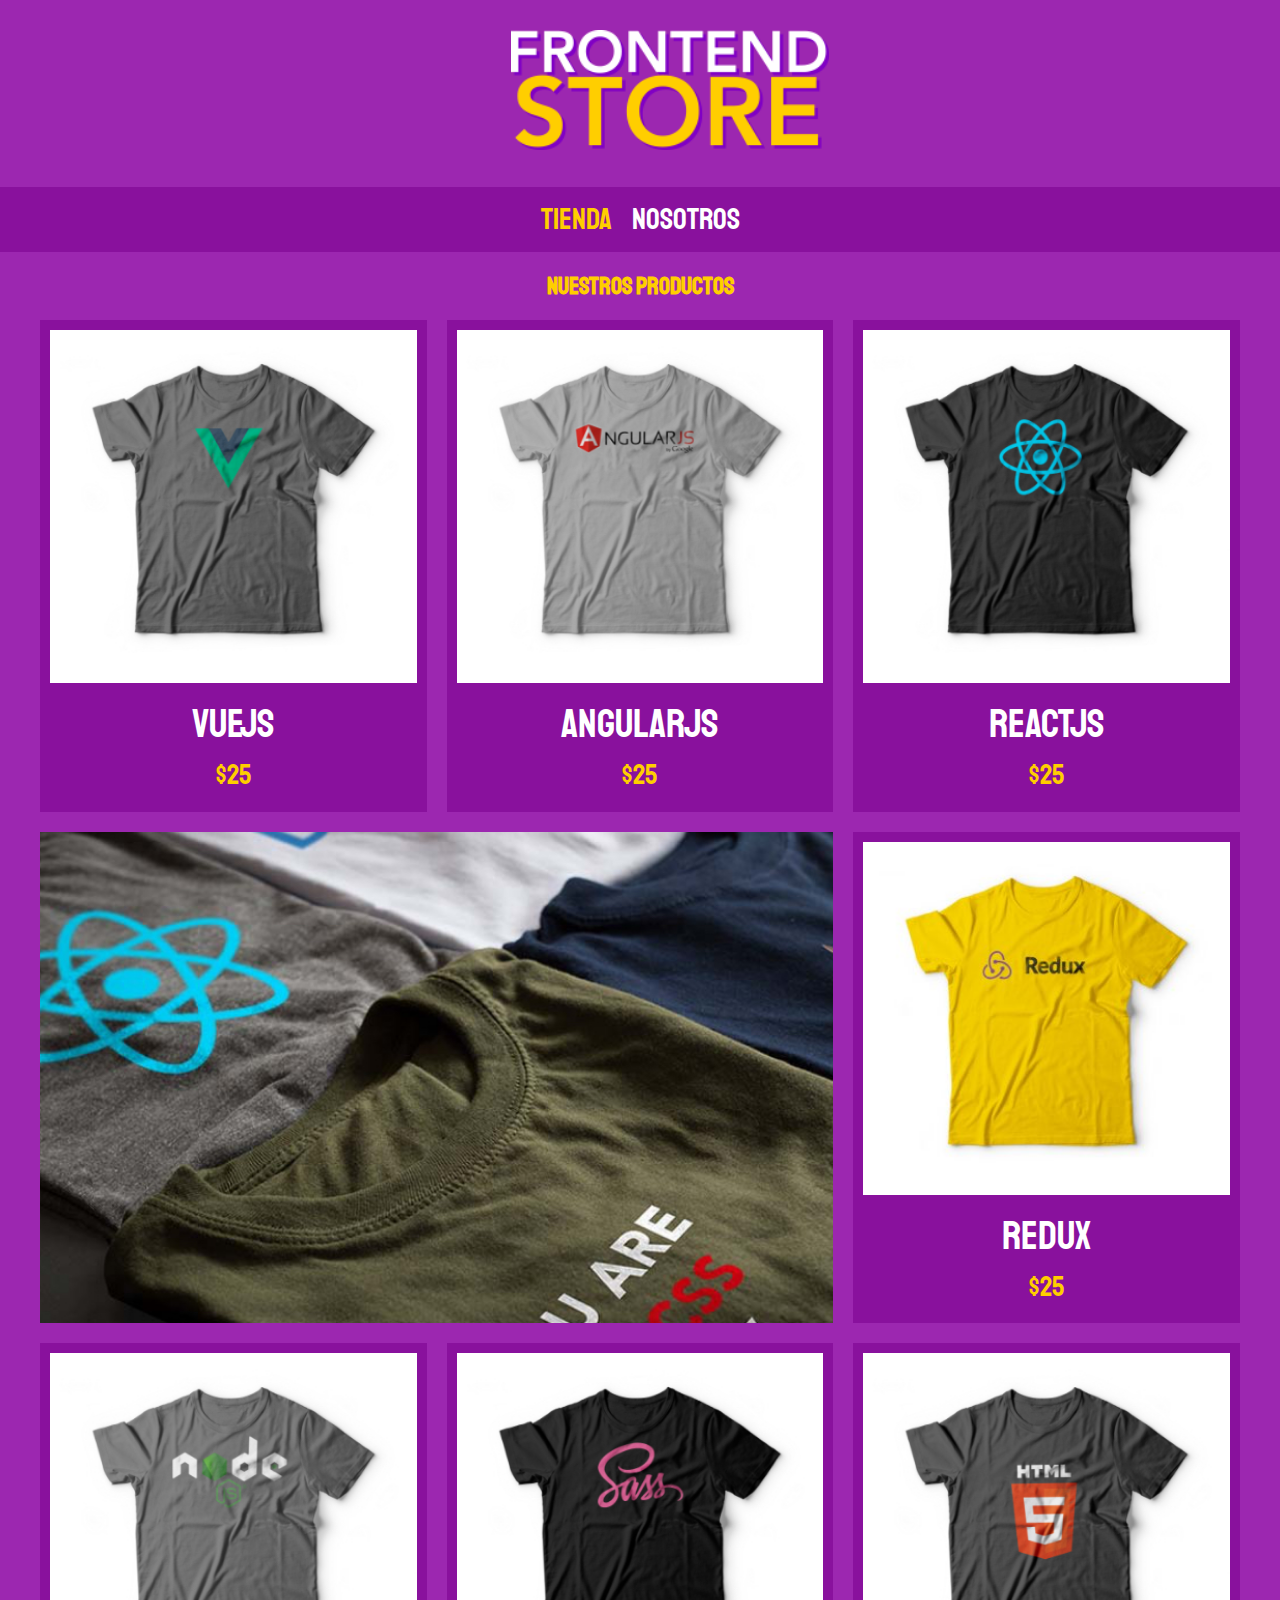
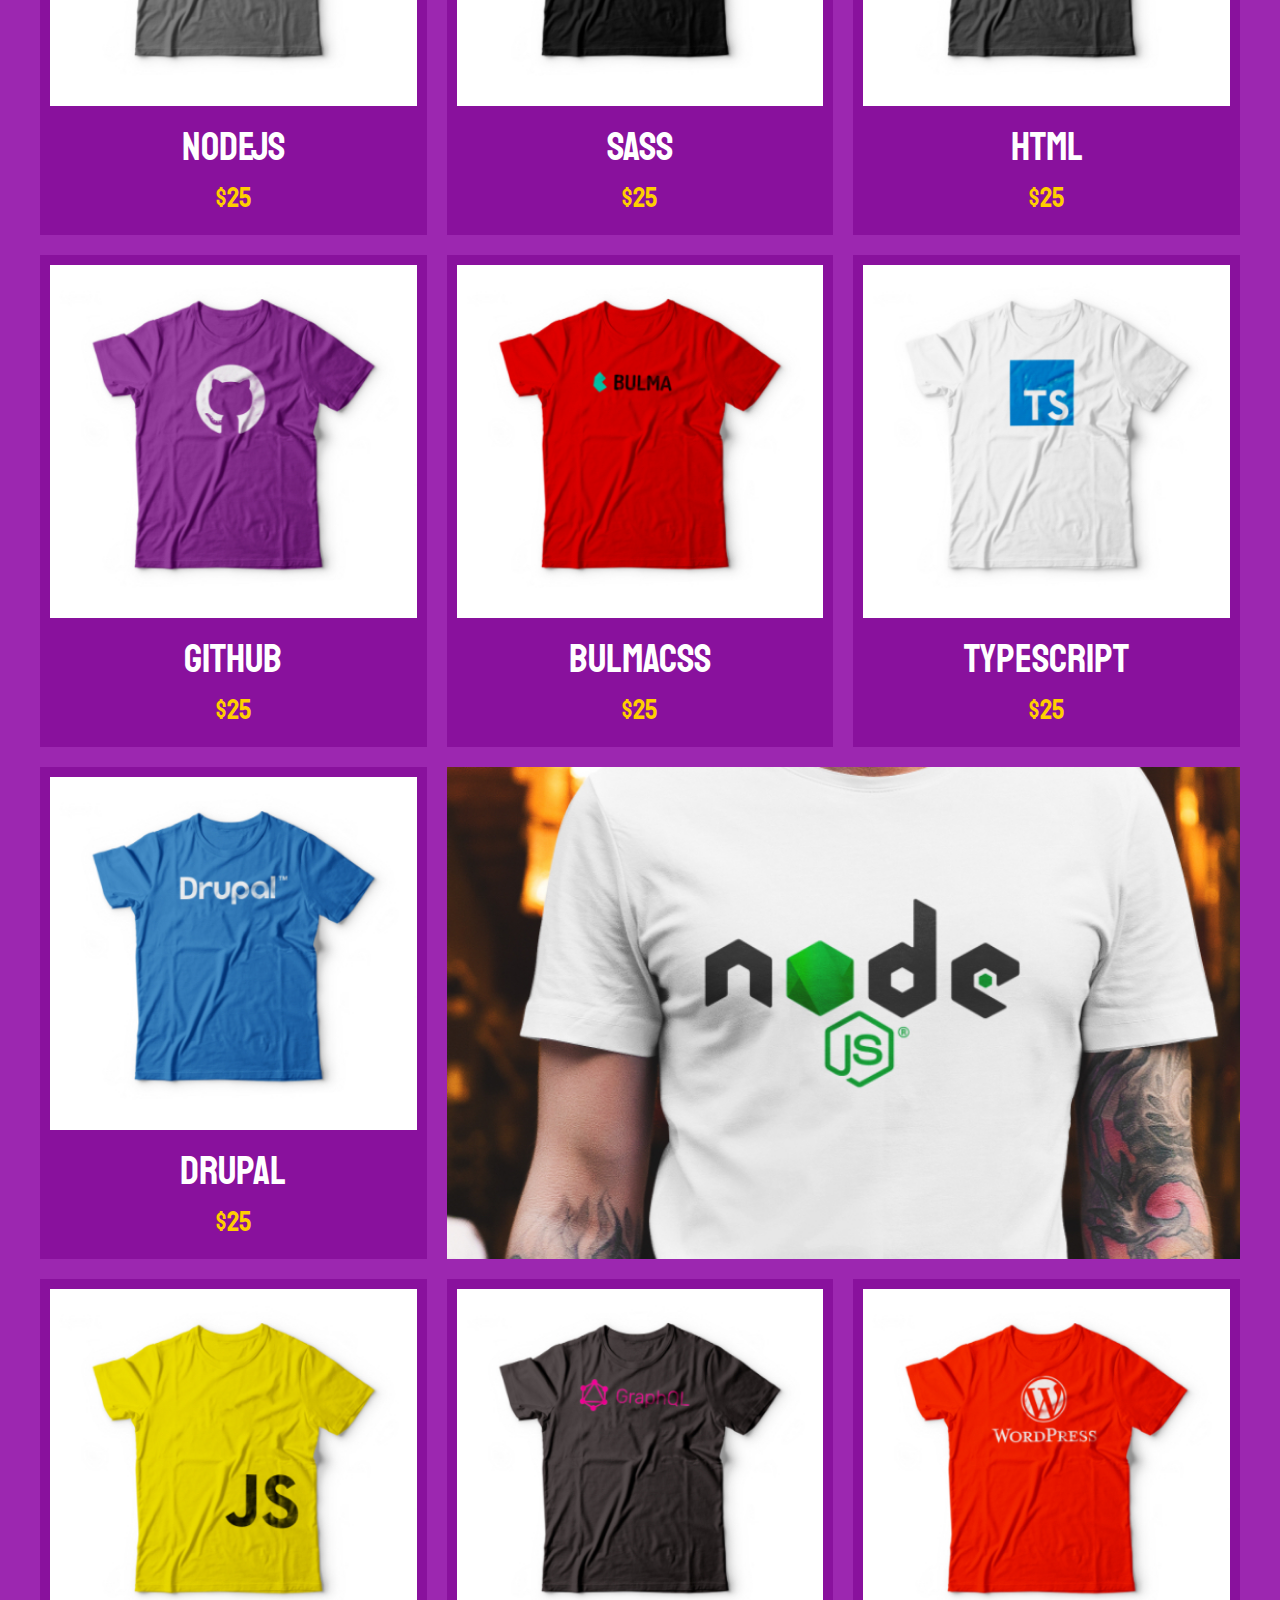
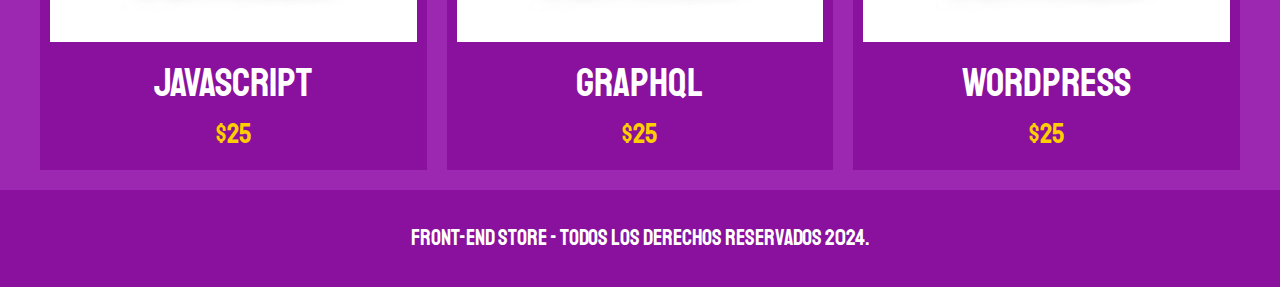
<file: index.html>
<!DOCTYPE html>
<html lang="en">
  <head>
    <meta charset="UTF-8" />
    <meta name="viewport" content="width=device-width, initial-scale=1.0" />
    <title>Document</title>
    <!-- NORMALIZE -->
    <link rel="stylesheet" href="css/normalize.css" />
    <!-- FUENTES -->
    <link rel="preconnect" href="https://fonts.googleapis.com" />
    <link rel="preconnect" href="https://fonts.gstatic.com" crossorigin />
    <link
      href="https://fonts.googleapis.com/css2?family=Staatliches&display=swap"rel="stylesheet"/>
    <!-- STYLES -->
    <link rel="stylesheet" href="css/style.css" />
  </head>

  <body>
    <header class="header">
      <a href="index.html">
        <img class="header__logo" src="img/logo.png" alt="logo de la tienda">
      </a>
    </header>

    <nav class="nav">
      <a class="nav__a nav__a--active"  href="index.html">Tienda</a >
      <a class="nav__a" href="pages/nosotros.html">Nosotros</a>
    </nav>

    <main class="cont">
      <h1>Nuestros Productos</h1>

      <div class="grid">
        <!--PRODUCTO-->
        <div class="item">
          <a href="pages/producto.html">
            <img class="item__img" src="img/1.jpg" alt="imagen polera">
            <div class="item__info"></div>
            <p class="item__name">VueJS</p>
            <p class="item__price">$25</p>
          </a>
        </div> <!--PRODUCTO-->
        <div class="item">
          <a href="pages/producto.html">
            <img class="item__img" src="img/2.jpg" alt="imagen polera">
            <div class="item__info"></div>
            <p class="item__name">AngularJS</p>
            <p class="item__price">$25</p>
          </a>
        </div> <!--PRODUCTO-->
        <div class="item">
          <a href="pages/producto.html">
            <img class="item__img" src="img/3.jpg" alt="imagen polera">
            <div class="item__info"></div>
            <p class="item__name">ReactJS</p>
            <p class="item__price">$25</p>
          </a>
        </div> <!--PRODUCTO-->
        <div class="item">
          <a href="pages/producto.html">
            <img class="item__img" src="img/4.jpg" alt="imagen polera">
            <div class="item__info"></div>
            <p class="item__name">Redux</p>
            <p class="item__price">$25</p>
          </a>
        </div> <!--PRODUCTO-->
        <div class="item">
          <a href="pages/producto.html">
            <img class="item__img" src="img/5.jpg" alt="imagen polera">
            <div class="item__info"></div>
            <p class="item__name">NodeJS</p>
            <p class="item__price">$25</p>
          </a>
        </div> <!--PRODUCTO-->
        <div class="item">
          <a href="pages/producto.html">
            <img class="item__img" src="img/6.jpg" alt="imagen polera">
            <div class="item__info"></div>
            <p class="item__name">Sass</p>
            <p class="item__price">$25</p>
          </a>
        </div> <!--PRODUCTO-->
        <div class="item">
          <a href="pages/producto.html">
            <img class="item__img" src="img/7.jpg" alt="imagen polera">
            <div class="item__info"></div>
            <p class="item__name">Html</p>
            <p class="item__price">$25</p>
          </a>
        </div> <!--PRODUCTO-->
        <div class="item">
          <a href="pages/producto.html">
            <img class="item__img" src="img/8.jpg" alt="imagen polera">
            <div class="item__info"></div>
            <p class="item__name">Github</p>
            <p class="item__price">$25</p>
          </a>
        </div> <!--PRODUCTO-->
        <div class="item">
          <a href="pages/producto.html">
            <img class="item__img" src="img/9.jpg" alt="imagen polera">
            <div class="item__info"></div>
            <p class="item__name">BulmaCSS</p>
            <p class="item__price">$25</p>
          </a>
        </div> <!--PRODUCTO-->
        <div class="item">
          <a href="pages/producto.html">
            <img class="item__img" src="img/10.jpg" alt="imagen polera">
            <div class="item__info"></div>
            <p class="item__name">TypeScript</p>
            <p class="item__price">$25</p>
          </a>
        </div> <!--PRODUCTO-->
        <div class="item">
          <a href="pages/producto.html">
            <img class="item__img" src="img/11.jpg" alt="imagen polera">
            <div class="item__info"></div>
            <p class="item__name">Drupal</p>
            <p class="item__price">$25</p>
          </a>
        </div> <!--PRODUCTO-->
        <div class="item">
          <a href="pages/producto.html">
            <img class="item__img" src="img/12.jpg" alt="imagen polera">
            <div class="item__info"></div>
            <p class="item__name">Javascript</p>
            <p class="item__price">$25</p>
          </a>
        </div> <!--PRODUCTO-->
        <div class="item">
          <a href="pages/producto.html">
            <img class="item__img" src="img/13.jpg" alt="imagen polera">
            <div class="item__info"></div>
            <p class="item__name">GraphQL</p>
            <p class="item__price">$25</p>
          </a>
        </div> <!--PRODUCTO-->
        <div class="item">
          <a href="pages/producto.html">
            <img class="item__img" src="img/14.jpg" alt="imagen polera">
            <div class="item__info"></div>
            <p class="item__name">Wordpress</p>
            <p class="item__price">$25</p>
          </a>
        </div> <!--PRODUCTO-->

        <div class="graph graph--tshirt"></div>
        <div class="graph graph--node"></div>
      </div>
    </main>
    <footer class="footer">
      <p class="footer__txt">Front-End Store - Todos los derechos reservados 2024.</p>
    </footer>
  </body>
</html>
</file>
<file: css/style.css>
/* === CSS SETINGS === */
html {
    font-size: 62.5%; /* trabaja con el font size del body 16px*/
    box-sizing: border-box; /*box-modelng*/
}

*, *:before, *:after {
    box-sizing: inherit;
}

/*=== ROOT ===*/
:root {
    /* colores */
    --primario: #9c27b0;
    --primarioOscuro: #89119D;
    --secundario: #FFCE00;
    --secundarioOscuro: rgb(233, 187, 2);
    --blanco: #ffffff;
    --negro: #000000;

    /* fuentes */
    --fuentePrincipal: "Staatliches", sans-serif;


}

/*=== GLOBALES ===*/
body {
    font-size: 16px; /* 1rem = 10px*/ 
    font-size: 1.6rem;
    line-height: 1.5;
    background-color: var(--primario);
}
h1, h2, h3 {
    text-align: center;
    color: var(--secundario);
    font-family: var(--fuentePrincipal);
}
h1{
    font-size: 4rem;
}
h2 {
    font-size: 3.2rem;
}
h1 {
    font-size: 2.4rem;
}
p {
    font-size: 1.8rem;
    font-family: Arial, Helvetica, sans-serif;
    color: var(--blanco);
}
a {
    text-decoration: none;
}
img {
    width: 100%;
}

.cont {
    max-width: 120rem;
    margin: 0 auto;
}

/*=== HEADER ===*/
.header {
    display: flex;
    justify-content: center; /*CENTRAR HORIZONTALMENTE*/
}
.header__logo {
    margin: 3rem;
}
/* === NAVEGADOR === */
.nav {
    background-color: var(--primarioOscuro);
    padding: 1rem 0;
    display: flex;
    justify-content: center;
    gap: 2rem;
}
.nav__a {
    font-family: var(--fuentePrincipal);
    color: var(--blanco);
    font-size: 3rem;
}
.nav__a:hover,
.nav__a--active {
    color: var(--secundario);
}
/* === GRID === */
.grid {
    display: grid;
    grid-template-columns: repeat(2, 1fr); /*generamos 2 columnas*/
    gap: 2rem; /*separa columnas y filas, ideal para formar cuadrados rapidamente*/

    /*Notacion por separado*/
    /* column-gap: 2rem;     /*separamos las columnas*/
    /* row-gap: 2rem;     /*separamos las celdas para formar cuadrados */ 
}
@media (min-width: 768px) {
    .grid {
        grid-template-columns: repeat(3, 1fr);
    }
}

/* === PRODUCTOS === */
.item {
    background-color: var(--primarioOscuro);
    padding: 1rem; /*el contenido dentro del bloque, como la imagen se acomodara y se distanciara del borde*/
}
.item__img{
    width: 100%; /* hacemos que la imagen ocupe todo el espacio*/
}
.item__name {
    font-size: 4rem;
}
.item__price {
    font-size: 2.8rem;
    color: var(--secundario);
}
.item__name,
.item__price {
    font-family: var(--fuentePrincipal);
    margin: 1rem 0;
    text-align: center;/* centrar horizontalente si no hay display flex*/
    line-height: 1.2; /*interlineado del texto*/
}

/* === GRAFICAS === */
.graph {
    min-height: 30rem;
    background-repeat: no-repeat;
    background-size: cover;
    grid-column: 1 / 3;
}
.graph--tshirt {
    grid-row: 2 / 3;
    background-image: url(../img/grafico1.jpg);
}
.graph--node {
    background-image: url(../img/grafico2.jpg);
    grid-row: 8 / 9;
}
@media (min-width: 768px) {
    .graph--node {
        grid-row: 5 / 6;
        grid-column: 2 / 4;
    }
}
/* === FOOTER === */
.footer {
    background-color: var(--primarioOscuro);
    padding: 1rem 0;
    margin-top: 2rem;
}
.footer__txt {
    font-family: var(--fuentePrincipal);
    text-align: center;
    font-size: 2.2rem;
}
/* === NOSOTROS === */
.us {
    display: grid;
    grid-template-rows: repeat(2, auto); /*Al cambiar FR por AUTO, se adapta a las dimensiones del espacio*/
    column-gap: 2rem;
}
@media (min-width: 768px) {
    .us {
        grid-template-columns: repeat(2, 1fr);
        column-gap: 2rem;
    }
    
}
.us__img{
    grid-row: 1 / 2;
}
@media (min-width: 768px) {
    .us__img {
        grid-column: 2 / 3;
    }
}
/* === BLOQUES === */
.blocks {
    display: grid;
    grid-template-columns: repeat(2, 1fr);
    gap: 2rem;
}
@media (min-width: 768px) {
    .blocks {
        grid-template-columns: repeat(4, 1fr);
    }
}
.block {
    text-align: center;
}
.block__titule {
    margin: 0;
}
/* === PAGINA PRODUCTO */
@media (min-width: 768px) {
    .tshirt {
        display: grid;
        grid-template-columns: repeat(2, 1fr);
        column-gap: 2rem;
    }
}

.form {
    display: grid;
    grid-template-columns: repeat(2, 1fr);
    gap: 2rem;
}
.form__field {
    border: 1rem solid var(--primarioOscuro);
    background-color: transparent;
    color: var(--blanco) ;
    font-family: Arial, Helvetica, sans-serif;
    font-size: 2rem;
    padding: 1rem;
    appearance: none; /*en este caso elimina el icono de la flecha*/

/*       forma antigua:   
    border-color: var(--primarioOscuro);
    border-width: 1rem;
    border-style: solid;                     */
}
.form__field:hover {
    color: var(--negro);
}
.form__submit {
    background-color: var(--secundario);
    border: none;
    font-family: var(--fuentePrincipal);
    font-size: 2rem;
    padding: 2rem; /*expandir el tamaño del boton*/
    transition: background-color .3s ease;
    grid-column: 1 / 3;
}
.form__submit:hover {
    cursor: pointer;
    background-color: var(--secundarioOscuro);
}
</file>
